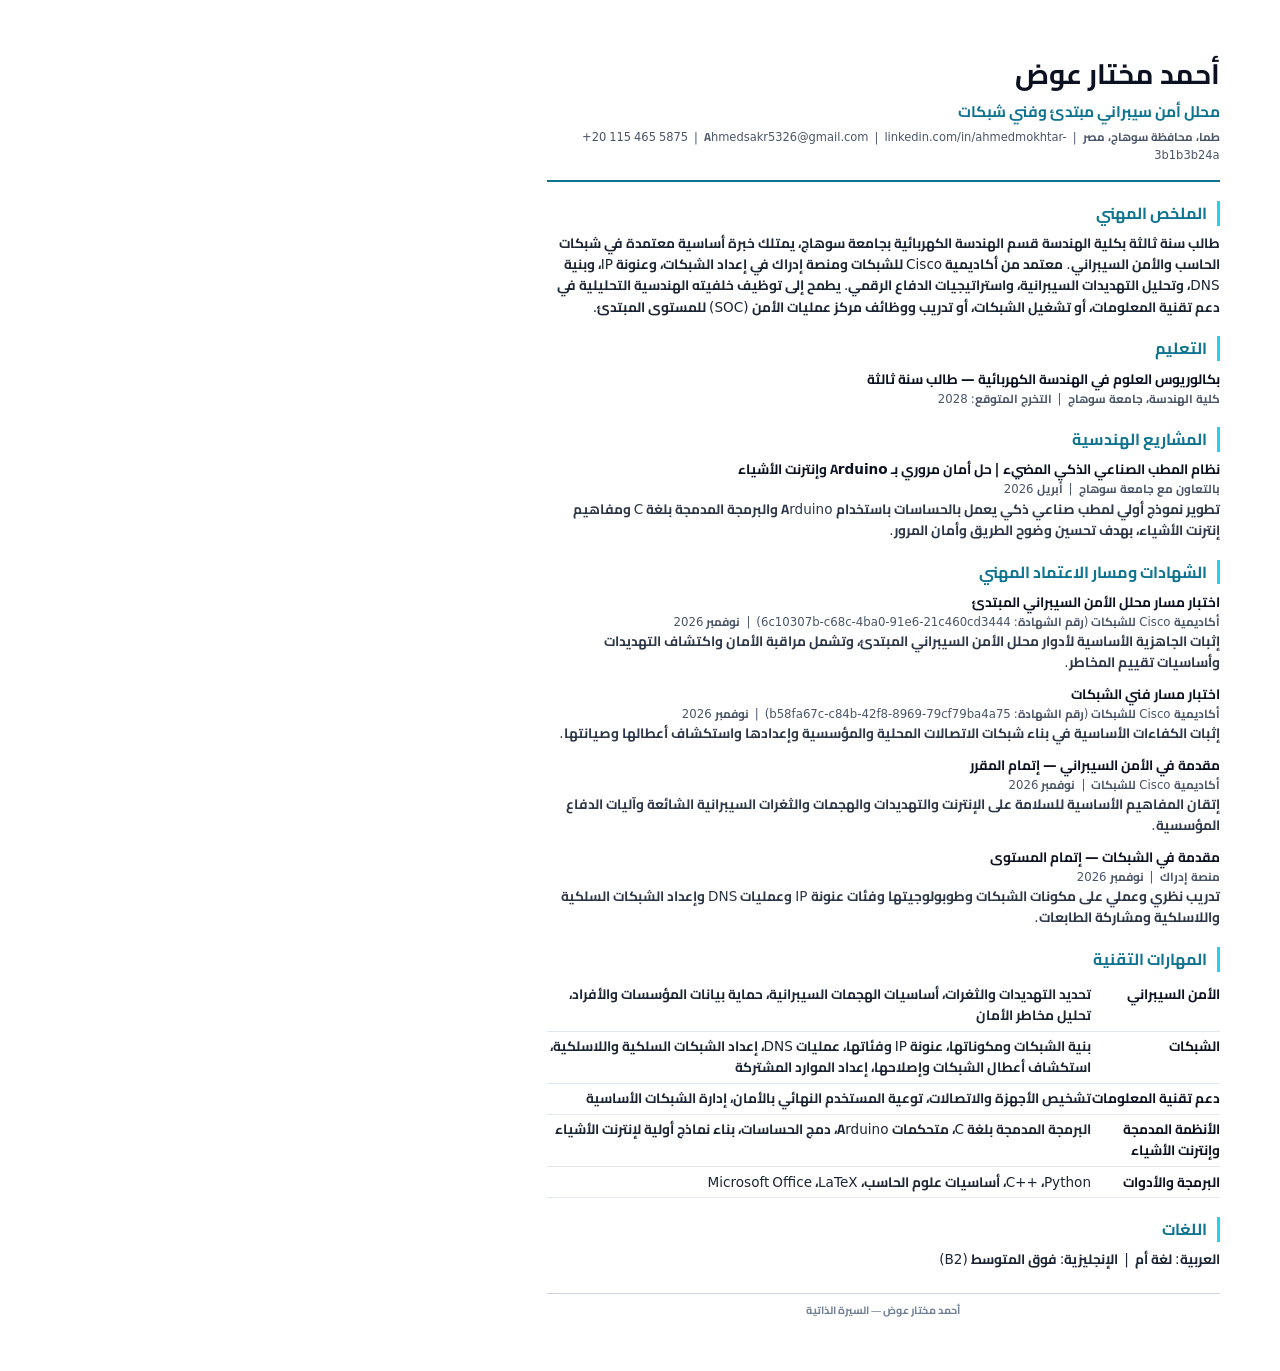
<file: __cvar.html>
<!doctype html>
<html lang="ar" dir="rtl">
<head>
<meta charset="utf-8">
<style>
@font-face { font-family: 'Cairo'; src: url('fonts/cairo-ar-700.woff2') format('woff2'); font-weight: 700; }
@page { size: A4; margin: 0; }
* { box-sizing: border-box; }
body { margin: 0; font-family: 'Cairo', system-ui, sans-serif; color: #1c2534; font-size: 10.2pt; line-height: 1.55; }
.page { width: 210mm; min-height: 297mm; padding: 14mm 16mm; }
.head { border-bottom: 2.5px solid #0e7490; padding-bottom: 4mm; margin-bottom: 5mm; }
h1 { font-size: 21pt; margin: 0 0 1mm; color: #0b1120; }
.role { font-size: 11.5pt; color: #0e7490; font-weight: 700; margin-bottom: 1.5mm; }
.contact { font-size: 8.6pt; color: #4a5568; }
.contact bdi { direction: ltr; unicode-bidi: embed; }
h2 { font-size: 12pt; color: #0e7490; margin: 5mm 0 2mm; border-inline-start: 3.5px solid #22d3ee; padding-inline-start: 2.5mm; }
p { margin: 0 0 2mm; }
.item { margin-bottom: 2.8mm; }
.item .t { font-weight: 700; color: #0b1120; }
.item .m { color: #4a5568; font-size: 8.8pt; }
.item .d { color: #2d3748; }
table.skills { width: 100%; border-collapse: collapse; }
table.skills td { vertical-align: top; padding: 1.2mm 0; border-bottom: 0.4pt solid #e2e8f0; }
table.skills td:first-child { font-weight: 700; width: 34mm; color: #0b1120; }
.footer { margin-top: 6mm; padding-top: 2mm; border-top: 0.5pt solid #cbd5e0; font-size: 8pt; color: #718096; text-align: center; }
</style>
</head>
<body>
<div class="page">
  <div class="head">
    <h1>أحمد مختار عوض</h1>
    <div class="role">محلل أمن سيبراني مبتدئ وفني شبكات</div>
    <div class="contact">طما، محافظة سوهاج، مصر &nbsp;|&nbsp; <bdi>+20 115 465 5875</bdi> &nbsp;|&nbsp; <bdi>Ahmedsakr5326@gmail.com</bdi> &nbsp;|&nbsp; <bdi>linkedin.com/in/ahmedmokhtar-3b1b3b24a</bdi></div>
  </div>

  <h2>الملخص المهني</h2>
  <p>طالب سنة ثالثة بكلية الهندسة قسم الهندسة الكهربائية بجامعة سوهاج، يمتلك خبرة أساسية معتمدة في شبكات الحاسب والأمن السيبراني. معتمد من أكاديمية Cisco للشبكات ومنصة إدراك في إعداد الشبكات، وعنونة IP، وبنية DNS، وتحليل التهديدات السيبرانية، واستراتيجيات الدفاع الرقمي. يطمح إلى توظيف خلفيته الهندسية التحليلية في دعم تقنية المعلومات، أو تشغيل الشبكات، أو تدريب ووظائف مركز عمليات الأمن (SOC) للمستوى المبتدئ.</p>

  <h2>التعليم</h2>
  <div class="item">
    <div class="t">بكالوريوس العلوم في الهندسة الكهربائية — طالب سنة ثالثة</div>
    <div class="m">كلية الهندسة، جامعة سوهاج &nbsp;|&nbsp; التخرج المتوقع: 2028</div>
  </div>

  <h2>المشاريع الهندسية</h2>
  <div class="item">
    <div class="t">نظام المطب الصناعي الذكي المضيء | حل أمان مروري بـ Arduino وإنترنت الأشياء</div>
    <div class="m">بالتعاون مع جامعة سوهاج &nbsp;|&nbsp; أبريل 2026</div>
    <div class="d">تطوير نموذج أولي لمطب صناعي ذكي يعمل بالحساسات باستخدام Arduino والبرمجة المدمجة بلغة C ومفاهيم إنترنت الأشياء، بهدف تحسين وضوح الطريق وأمان المرور.</div>
  </div>

  <h2>الشهادات ومسار الاعتماد المهني</h2>
  <div class="item">
    <div class="t">اختبار مسار محلل الأمن السيبراني المبتدئ</div>
    <div class="m">أكاديمية Cisco للشبكات (رقم الشهادة: <bdi>6c10307b-c68c-4ba0-91e6-21c460cd3444</bdi>) &nbsp;|&nbsp; نوفمبر 2026</div>
    <div class="d">إثبات الجاهزية الأساسية لأدوار محلل الأمن السيبراني المبتدئ، وتشمل مراقبة الأمان واكتشاف التهديدات وأساسيات تقييم المخاطر.</div>
  </div>
  <div class="item">
    <div class="t">اختبار مسار فني الشبكات</div>
    <div class="m">أكاديمية Cisco للشبكات (رقم الشهادة: <bdi>b58fa67c-c84b-42f8-8969-79cf79ba4a75</bdi>) &nbsp;|&nbsp; نوفمبر 2026</div>
    <div class="d">إثبات الكفاءات الأساسية في بناء شبكات الاتصالات المحلية والمؤسسية وإعدادها واستكشاف أعطالها وصيانتها.</div>
  </div>
  <div class="item">
    <div class="t">مقدمة في الأمن السيبراني — إتمام المقرر</div>
    <div class="m">أكاديمية Cisco للشبكات &nbsp;|&nbsp; نوفمبر 2026</div>
    <div class="d">إتقان المفاهيم الأساسية للسلامة على الإنترنت والتهديدات والهجمات والثغرات السيبرانية الشائعة وآليات الدفاع المؤسسية.</div>
  </div>
  <div class="item">
    <div class="t">مقدمة في الشبكات — إتمام المستوى</div>
    <div class="m">منصة إدراك &nbsp;|&nbsp; نوفمبر 2026</div>
    <div class="d">تدريب نظري وعملي على مكونات الشبكات وطوبولوجيتها وفئات عنونة IP وعمليات DNS وإعداد الشبكات السلكية واللاسلكية ومشاركة الطابعات.</div>
  </div>

  <h2>المهارات التقنية</h2>
  <table class="skills">
    <tr><td>الأمن السيبراني</td><td>تحديد التهديدات والثغرات، أساسيات الهجمات السيبرانية، حماية بيانات المؤسسات والأفراد، تحليل مخاطر الأمان</td></tr>
    <tr><td>الشبكات</td><td>بنية الشبكات ومكوناتها، عنونة IP وفئاتها، عمليات DNS، إعداد الشبكات السلكية واللاسلكية، استكشاف أعطال الشبكات وإصلاحها، إعداد الموارد المشتركة</td></tr>
    <tr><td>دعم تقنية المعلومات</td><td>تشخيص الأجهزة والاتصالات، توعية المستخدم النهائي بالأمان، إدارة الشبكات الأساسية</td></tr>
    <tr><td>الأنظمة المدمجة وإنترنت الأشياء</td><td>البرمجة المدمجة بلغة C، متحكمات Arduino، دمج الحساسات، بناء نماذج أولية لإنترنت الأشياء</td></tr>
    <tr><td>البرمجة والأدوات</td><td><bdi>Python</bdi>، <bdi>C++</bdi>، أساسيات علوم الحاسب، <bdi>LaTeX</bdi>، <bdi>Microsoft Office</bdi></td></tr>
  </table>

  <h2>اللغات</h2>
  <p>العربية: لغة أم &nbsp;|&nbsp; الإنجليزية: فوق المتوسط (B2)</p>

  <div class="footer">أحمد مختار عوض — السيرة الذاتية</div>
</div>
</body>
</html>
</file>
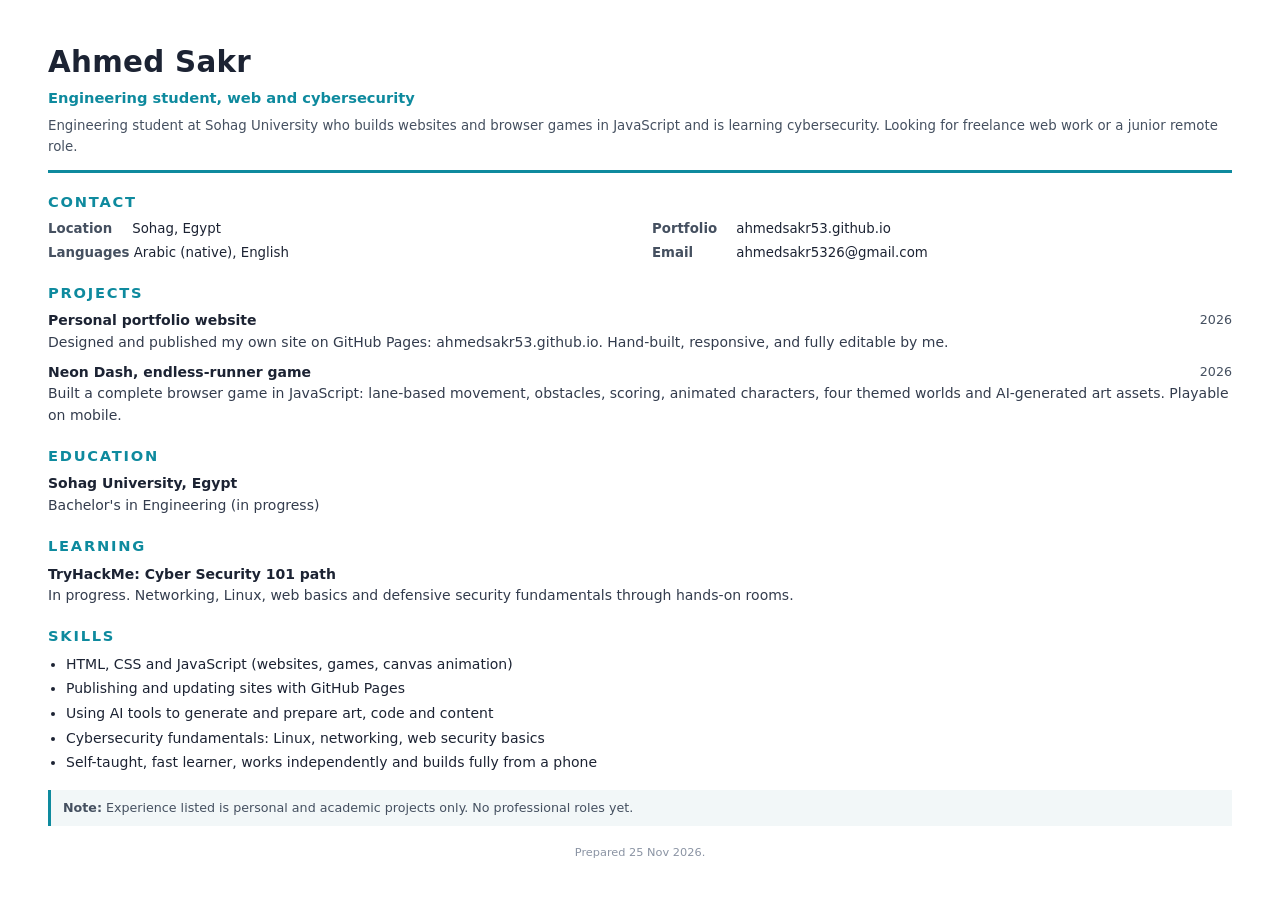
<file: cv-source.html>
<!DOCTYPE html>
<html lang="en" dir="ltr">
<head>
<meta charset="UTF-8">
<style>
  * { box-sizing: border-box; margin: 0; padding: 0; }
  body {
    font-family: 'Segoe UI', system-ui, -apple-system, sans-serif;
    color: #1c2333;
    font-size: 10.5pt;
    line-height: 1.55;
    padding: 40px 48px;
  }
  header { border-bottom: 3px solid #0e8a9e; padding-bottom: 12px; margin-bottom: 16px; }
  h1 { font-size: 22pt; letter-spacing: 0.01em; }
  .role { color: #0e8a9e; font-weight: 600; font-size: 11pt; margin-top: 2px; }
  .intro { color: #455060; margin-top: 6px; font-size: 10pt; }
  h2 {
    font-size: 11pt; text-transform: uppercase; letter-spacing: 0.12em;
    color: #0e8a9e; margin: 18px 0 6px;
  }
  .facts { display: grid; grid-template-columns: 1fr 1fr; gap: 3px 24px; }
  .fact { font-size: 10pt; }
  .fact b { color: #455060; font-weight: 600; display: inline-block; min-width: 80px; }
  .item { margin-bottom: 8px; }
  .item .name { font-weight: 700; }
  .item .value { color: #455060; font-size: 9.5pt; float: right; }
  .item .detail { color: #333c4d; }
  ul { padding-left: 18px; }
  li { margin-bottom: 3px; }
  .note {
    margin-top: 16px; padding: 8px 12px; border-left: 3px solid #0e8a9e;
    background: #f2f7f8; color: #455060; font-size: 9.5pt;
  }
  .closing { margin-top: 18px; text-align: center; color: #8a93a3; font-size: 8.5pt; }
</style>
</head>
<body>
  <header>
    <h1>Ahmed Sakr</h1>
    <div class="role">Engineering student, web and cybersecurity</div>
    <div class="intro">Engineering student at Sohag University who builds websites and browser games in JavaScript and is learning cybersecurity. Looking for freelance web work or a junior remote role.</div>
  </header>

  <h2>Contact</h2>
  <div class="facts">
    <div class="fact"><b>Location</b> Sohag, Egypt</div>
    <div class="fact"><b>Portfolio</b> ahmedsakr53.github.io</div>
    <div class="fact"><b>Languages</b> Arabic (native), English</div>
    <div class="fact"><b>Email</b> ahmedsakr5326@gmail.com</div>
  </div>

  <h2>Projects</h2>
  <div class="item">
    <span class="value">2026</span>
    <div class="name">Personal portfolio website</div>
    <div class="detail">Designed and published my own site on GitHub Pages: ahmedsakr53.github.io. Hand-built, responsive, and fully editable by me.</div>
  </div>
  <div class="item">
    <span class="value">2026</span>
    <div class="name">Neon Dash, endless-runner game</div>
    <div class="detail">Built a complete browser game in JavaScript: lane-based movement, obstacles, scoring, animated characters, four themed worlds and AI-generated art assets. Playable on mobile.</div>
  </div>

  <h2>Education</h2>
  <div class="item">
    <div class="name">Sohag University, Egypt</div>
    <div class="detail">Bachelor's in Engineering (in progress)</div>
  </div>

  <h2>Learning</h2>
  <div class="item">
    <div class="name">TryHackMe: Cyber Security 101 path</div>
    <div class="detail">In progress. Networking, Linux, web basics and defensive security fundamentals through hands-on rooms.</div>
  </div>

  <h2>Skills</h2>
  <ul>
    <li>HTML, CSS and JavaScript (websites, games, canvas animation)</li>
    <li>Publishing and updating sites with GitHub Pages</li>
    <li>Using AI tools to generate and prepare art, code and content</li>
    <li>Cybersecurity fundamentals: Linux, networking, web security basics</li>
    <li>Self-taught, fast learner, works independently and builds fully from a phone</li>
  </ul>

  <div class="note"><b>Note:</b> Experience listed is personal and academic projects only. No professional roles yet.</div>
  <div class="closing">Prepared 25 Nov 2026.</div>
</body>
</html>
</file>
